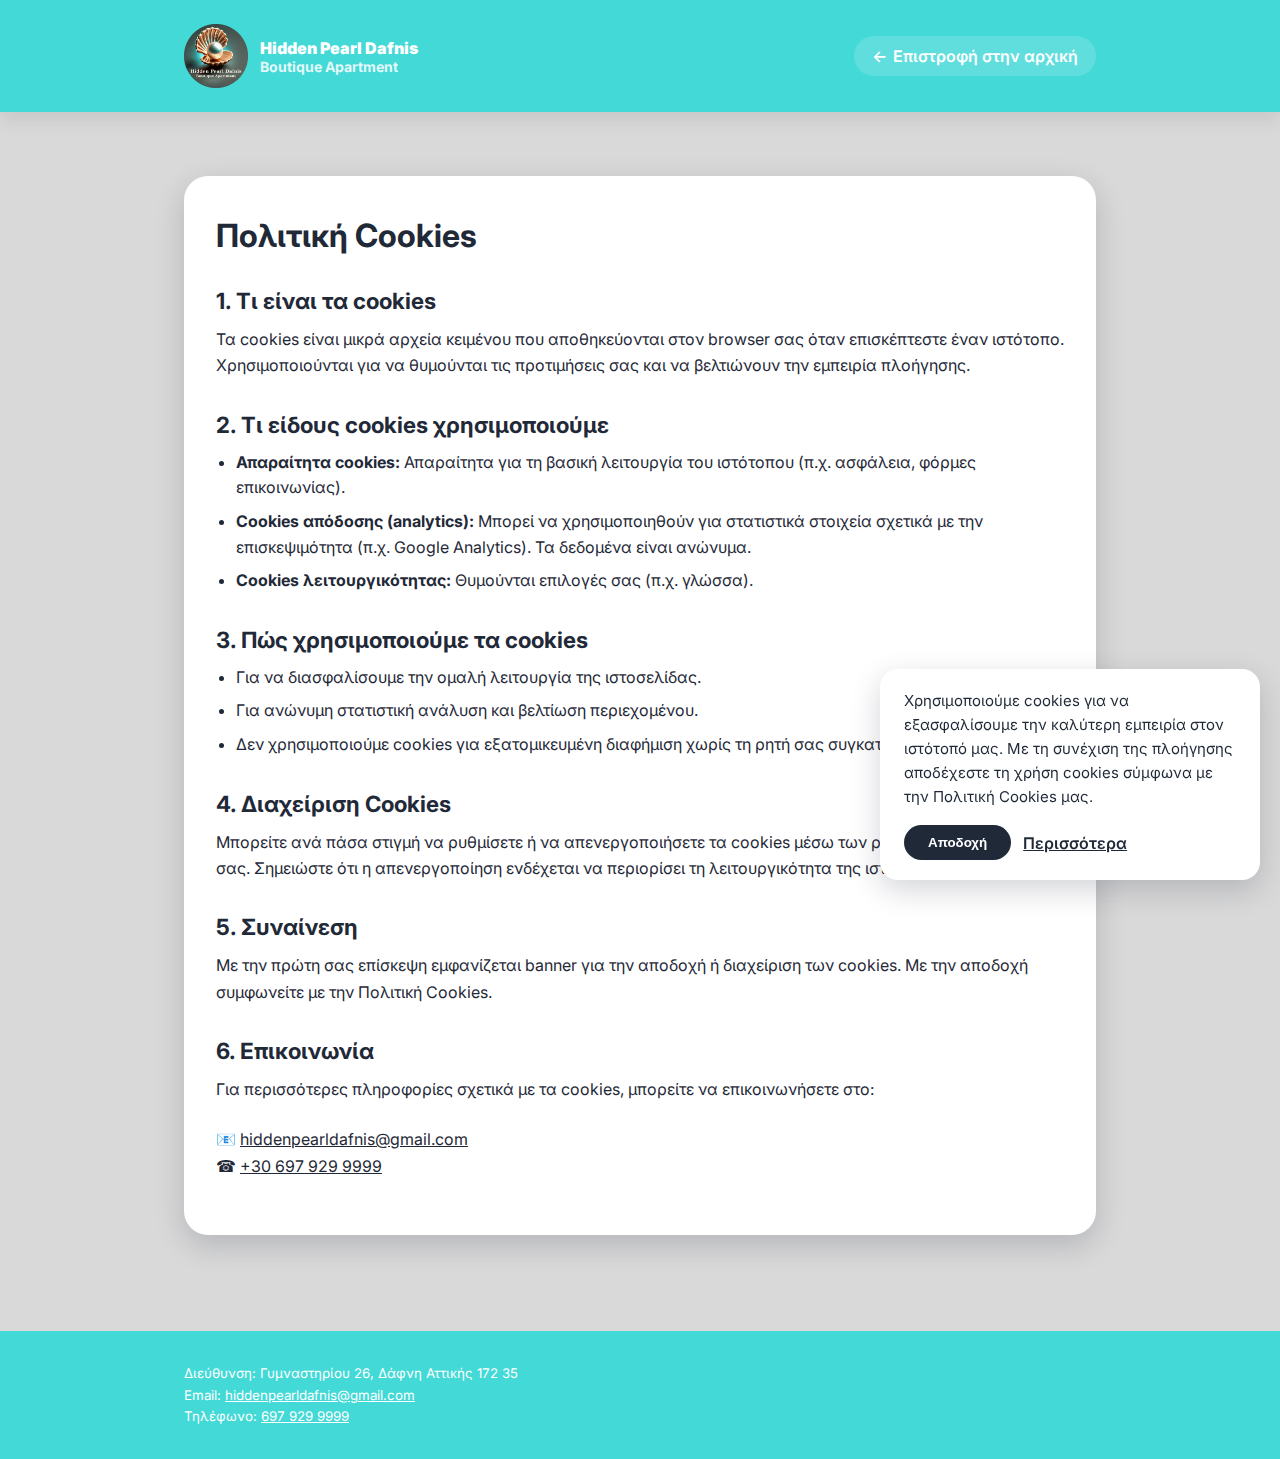
<file: cookies.html>
<!doctype html>
<html lang="el">
<head>
  <meta charset="utf-8" />
  <meta name="viewport" content="width=device-width, initial-scale=1" />
  <title>Πολιτική Cookies | Hidden Pearl Dafnis</title>
  <meta name="description" content="Μάθετε πώς χρησιμοποιούμε cookies στον ιστότοπο Hidden Pearl Dafnis και πώς μπορείτε να διαχειριστείτε τις προτιμήσεις σας." />
  <meta name="robots" content="noindex, follow" />
  <link rel="icon" type="image/png" href="/favicon-96x96.png" sizes="96x96" />
  <link rel="icon" type="image/svg+xml" href="/favicon.svg" />
  <link rel="shortcut icon" href="/favicon.ico" />
  <link rel="apple-touch-icon" sizes="180x180" href="/apple-touch-icon.png" />
  <link rel="manifest" href="/site.webmanifest" />
  <link rel="preconnect" href="https://fonts.gstatic.com" crossorigin>
  <link href="https://fonts.googleapis.com/css2?family=Inter:wght@400;600;700&display=swap" rel="stylesheet">
  <style>
    :root{
      --bg:#d9d9d9;
      --text:#1f2937;
      --muted:#6b7280;
      --brand:#43D9D7;
      --brand-text:#ffffff;
      --card:#ffffff;
      --btn:#1f2937;
      --btn-text:#ffffff;
      --shadow:0 10px 30px rgba(15,23,42,.18);
    }
    *{box-sizing:border-box;}
    body{
      margin:0;
      font-family:Inter, system-ui, -apple-system, Segoe UI, Roboto, "Helvetica Neue", Arial, "Noto Sans", sans-serif;
      background:var(--bg);
      color:var(--text);
      display:flex;
      flex-direction:column;
      min-height:100vh;
    }
    a{color:inherit;}
    a:hover,a:focus{color:inherit;}
    .policy-header{
      background:var(--brand);
      color:var(--brand-text);
      padding:24px 0;
      box-shadow:0 6px 20px rgba(15,23,42,.1);
    }
    .policy-container{
      width:100%;
      max-width:960px;
      margin:0 auto;
      padding:0 24px;
    }
    .policy-header__inner{
      display:flex;
      align-items:center;
      justify-content:space-between;
      flex-wrap:wrap;
      gap:12px;
    }
    .policy-logo{
      display:flex;
      align-items:center;
      gap:12px;
      font-weight:700;
      text-decoration:none;
      color:inherit;
    }
    .policy-logo span{
      display:block;
      font-size:14px;
      opacity:.85;
    }
    .policy-back{
      display:inline-flex;
      align-items:center;
      gap:6px;
      background:rgba(255,255,255,.15);
      color:var(--brand-text);
      padding:10px 18px;
      border-radius:999px;
      font-weight:600;
      text-decoration:none;
      transition:background .2s ease, transform .2s ease;
    }
    .policy-back:hover,
    .policy-back:focus{
      background:rgba(255,255,255,.25);
      transform:translateY(-1px);
    }
    main{
      flex:1;
      padding:48px 0 64px;
    }
    .policy-content{
      background:var(--card);
      padding:40px 32px;
      border-radius:24px;
      box-shadow:var(--shadow);
    }
    h1{
      margin-top:0;
      margin-bottom:24px;
      font-size:2rem;
    }
    h2{
      margin-top:32px;
      margin-bottom:12px;
      font-size:1.4rem;
    }
    p{
      margin:0 0 16px;
      line-height:1.65;
    }
    ul{
      margin:0 0 16px 20px;
      padding:0;
      line-height:1.6;
    }
    li{margin-bottom:8px;}
    .policy-contact{
      display:flex;
      flex-direction:column;
      gap:8px;
    }
    .policy-footer{
      background:var(--brand);
      color:var(--brand-text);
      padding:32px 0;
    }
    .policy-footer small{
      display:block;
      line-height:1.6;
    }
    .policy-footer a{
      color:inherit;
      text-decoration:underline;
    }
    .cookie-banner{
      position:fixed;
      bottom:20px;
      left:16px;
      right:16px;
      z-index:1100;
      background:var(--card);
      color:var(--text);
      padding:20px 24px;
      border-radius:18px;
      box-shadow:var(--shadow);
      display:flex;
      flex-direction:column;
      gap:16px;
      max-width:min(640px, 100%);
      margin-inline:auto;
      transition:opacity .3s ease, transform .3s ease, visibility .3s ease;
    }
    .cookie-banner--hidden{
      opacity:0;
      visibility:hidden;
      transform:translateY(20px);
      pointer-events:none;
    }
    .cookie-banner__text{
      margin:0;
      font-size:15px;
      line-height:1.6;
    }
    .cookie-banner__text a{
      color:inherit;
      text-decoration:underline;
    }
    .cookie-banner__actions{
      display:flex;
      flex-wrap:wrap;
      gap:12px;
      align-items:center;
    }
    .cookie-banner__button{
      background:var(--btn);
      color:var(--btn-text);
      border:none;
      border-radius:999px;
      padding:10px 24px;
      font-weight:600;
      cursor:pointer;
      transition:background .2s ease, transform .2s ease;
    }
    .cookie-banner__button:hover,
    .cookie-banner__button:focus{
      transform:translateY(-1px);
    }
    .cookie-banner__button:focus-visible{
      outline:2px solid var(--brand);
      outline-offset:2px;
    }
    .cookie-banner__link{
      font-weight:600;
      text-decoration:underline;
      color:var(--text);
    }
    .cookie-banner__link:focus-visible{
      outline:2px solid var(--brand);
      outline-offset:2px;
    }
    @media (min-width: 768px){
      main{padding:64px 0 96px;}
      .cookie-banner{
        left:auto;
        margin:0;
        right:20px;
        max-width:380px;
      }
    }
    @media (max-width: 640px){
      .policy-content{
        padding:32px 20px;
      }
    }
    @media (prefers-reduced-motion: reduce){
      .policy-back,
      .cookie-banner{
        transition:none;
      }
    }
  </style>
</head>
<body>
  <header class="policy-header">
    <div class="policy-container policy-header__inner">
      <a class="policy-logo" href="/">
        <img src="/logo/logo5.png" alt="Λογότυπο Hidden Pearl Dafnis" width="64" height="64" />
        <div>
          <strong>Hidden Pearl Dafnis</strong>
          <span>Boutique Apartment</span>
        </div>
      </a>
      <a class="policy-back" href="/" aria-label="Επιστροφή στην αρχική">
        <span aria-hidden="true">&#8592;</span>
        Επιστροφή στην αρχική
      </a>
    </div>
  </header>
  <main>
    <div class="policy-container">
      <article class="policy-content">
        <h1>Πολιτική Cookies</h1>
        <section>
          <h2>1. Τι είναι τα cookies</h2>
          <p>Τα cookies είναι μικρά αρχεία κειμένου που αποθηκεύονται στον browser σας όταν επισκέπτεστε έναν ιστότοπο. Χρησιμοποιούνται για να θυμούνται τις προτιμήσεις σας και να βελτιώνουν την εμπειρία πλοήγησης.</p>
        </section>
        <section>
          <h2>2. Τι είδους cookies χρησιμοποιούμε</h2>
          <ul>
            <li><strong>Απαραίτητα cookies:</strong> Απαραίτητα για τη βασική λειτουργία του ιστότοπου (π.χ. ασφάλεια, φόρμες επικοινωνίας).</li>
            <li><strong>Cookies απόδοσης (analytics):</strong> Μπορεί να χρησιμοποιηθούν για στατιστικά στοιχεία σχετικά με την επισκεψιμότητα (π.χ. Google Analytics). Τα δεδομένα είναι ανώνυμα.</li>
            <li><strong>Cookies λειτουργικότητας:</strong> Θυμούνται επιλογές σας (π.χ. γλώσσα).</li>
          </ul>
        </section>
        <section>
          <h2>3. Πώς χρησιμοποιούμε τα cookies</h2>
          <ul>
            <li>Για να διασφαλίσουμε την ομαλή λειτουργία της ιστοσελίδας.</li>
            <li>Για ανώνυμη στατιστική ανάλυση και βελτίωση περιεχομένου.</li>
            <li>Δεν χρησιμοποιούμε cookies για εξατομικευμένη διαφήμιση χωρίς τη ρητή σας συγκατάθεση.</li>
          </ul>
        </section>
        <section>
          <h2>4. Διαχείριση Cookies</h2>
          <p>Μπορείτε ανά πάσα στιγμή να ρυθμίσετε ή να απενεργοποιήσετε τα cookies μέσω των ρυθμίσεων του browser σας. Σημειώστε ότι η απενεργοποίηση ενδέχεται να περιορίσει τη λειτουργικότητα της ιστοσελίδας.</p>
        </section>
        <section>
          <h2>5. Συναίνεση</h2>
          <p>Με την πρώτη σας επίσκεψη εμφανίζεται banner για την αποδοχή ή διαχείριση των cookies. Με την αποδοχή συμφωνείτε με την Πολιτική Cookies.</p>
        </section>
        <section>
          <h2>6. Επικοινωνία</h2>
          <div class="policy-contact">
            <p>Για περισσότερες πληροφορίες σχετικά με τα cookies, μπορείτε να επικοινωνήσετε στο:</p>
            <p>
              📧 <a href="mailto:hiddenpearldafnis@gmail.com">hiddenpearldafnis@gmail.com</a><br />
              ☎ <a href="tel:+306979299999">+30 697 929 9999</a>
            </p>
          </div>
        </section>
      </article>
    </div>
  </main>
  <footer class="policy-footer">
    <div class="policy-container">
      <small>
        Διεύθυνση: Γυμναστηρίου 26, Δάφνη Αττικής 172 35<br />
        Email: <a href="mailto:hiddenpearldafnis@gmail.com">hiddenpearldafnis@gmail.com</a><br />
        Τηλέφωνο: <a href="tel:+306979299999">697 929 9999</a>
      </small>
    </div>
  </footer>

  <div class="cookie-banner" id="cookieBanner" role="dialog" aria-live="polite" aria-label="Ειδοποίηση για cookies">
    <p class="cookie-banner__text">
      Χρησιμοποιούμε cookies για να εξασφαλίσουμε την καλύτερη εμπειρία στον ιστότοπό μας. Με τη συνέχιση της πλοήγησης αποδέχεστε τη χρήση cookies σύμφωνα με την Πολιτική Cookies μας.
    </p>
    <div class="cookie-banner__actions">
      <button type="button" class="cookie-banner__button" data-cookie-accept>Αποδοχή</button>
      <a class="cookie-banner__link" href="/cookies.html">Περισσότερα</a>
    </div>
  </div>

  <script>
    (function(){
      const banner=document.getElementById('cookieBanner');
      if(!banner) return;
      const acceptBtn=banner.querySelector('[data-cookie-accept]');
      const storageKey='hp-cookie-consent';

      try{
        if(window.localStorage && localStorage.getItem(storageKey)==='accepted'){
          banner.remove();
          return;
        }
      }catch(error){
        // Αν το localStorage δεν είναι διαθέσιμο, συνεχίζουμε χωρίς αποθήκευση.
      }

      function hideBanner(){
        banner.classList.add('cookie-banner--hidden');
        banner.addEventListener('transitionend',()=>{
          banner.remove();
        },{once:true});
      }

      if(acceptBtn){
        acceptBtn.addEventListener('click',()=>{
          try{
            if(window.localStorage){
              localStorage.setItem(storageKey,'accepted');
            }
          }catch(error){
            // Αγνοούμε σφάλματα αποθήκευσης.
          }
          hideBanner();
        });
      }
    })();
  </script>
</body>
</html>
</file>
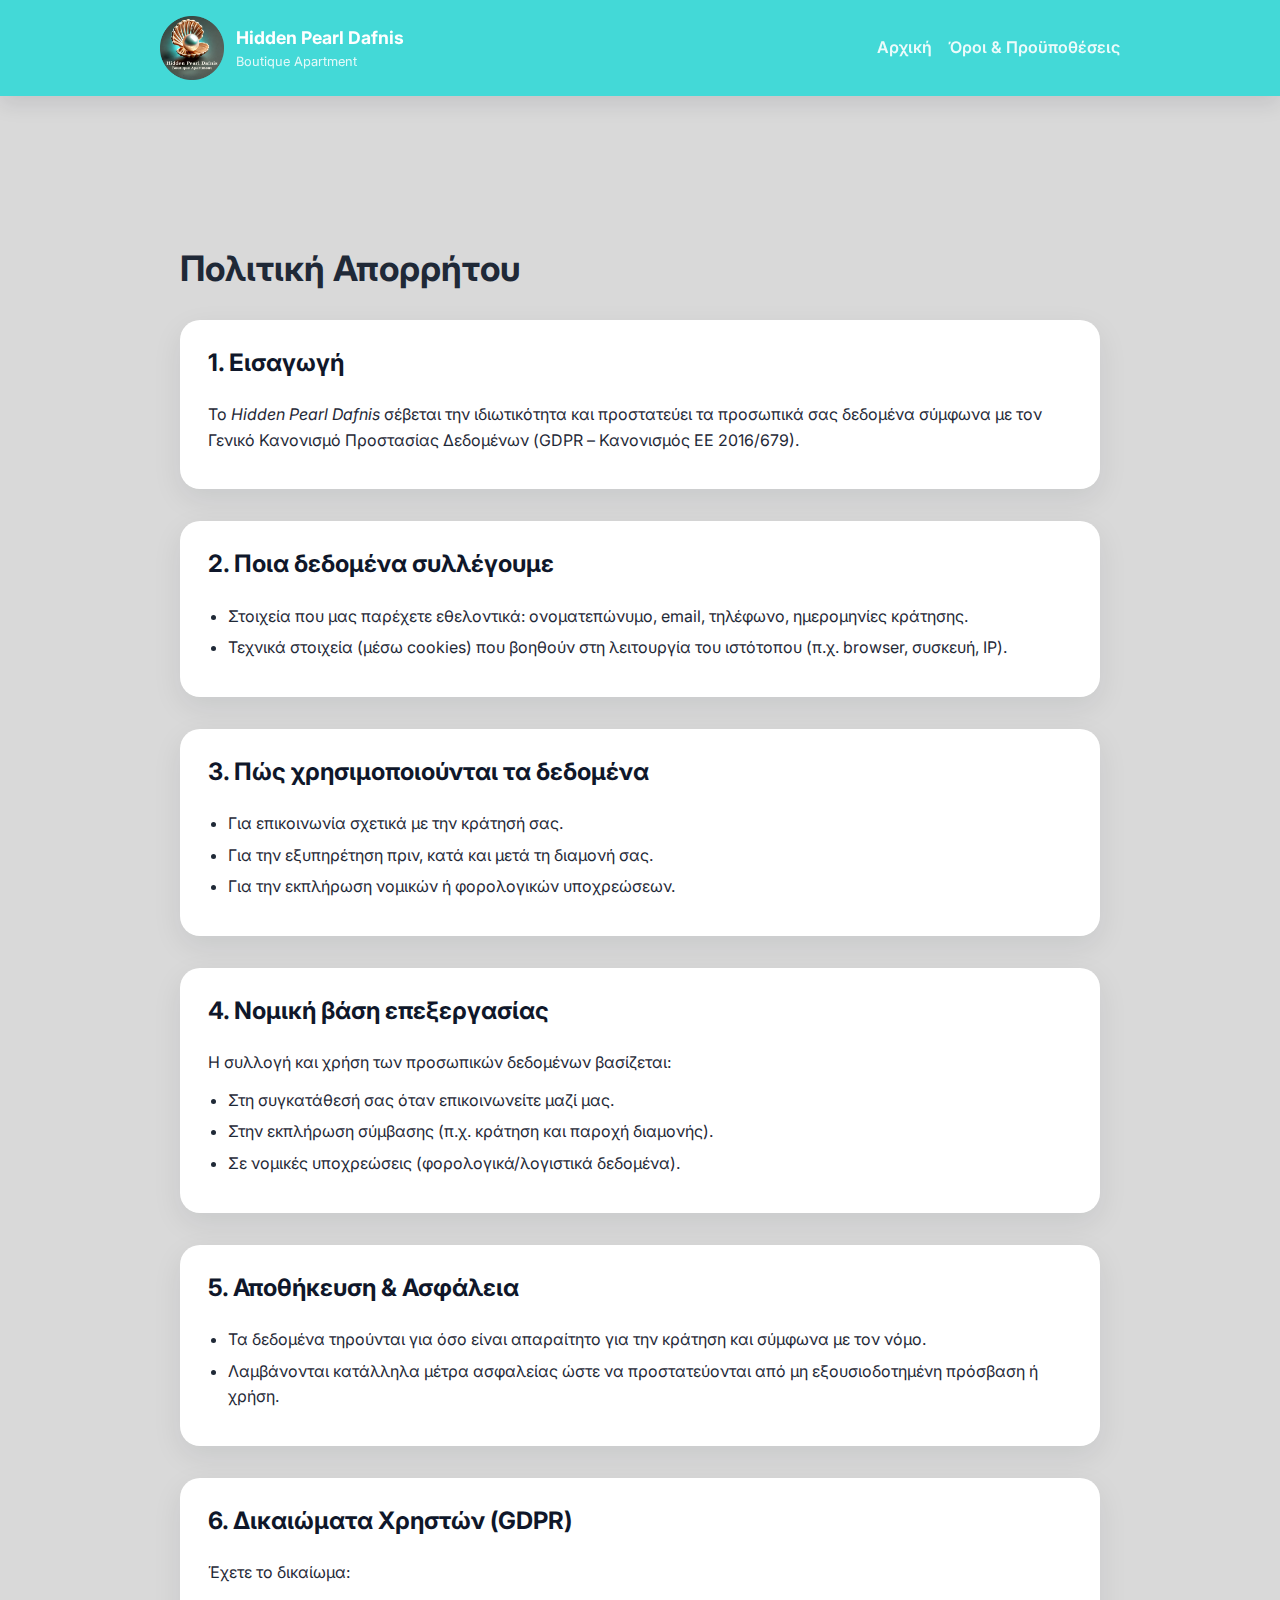
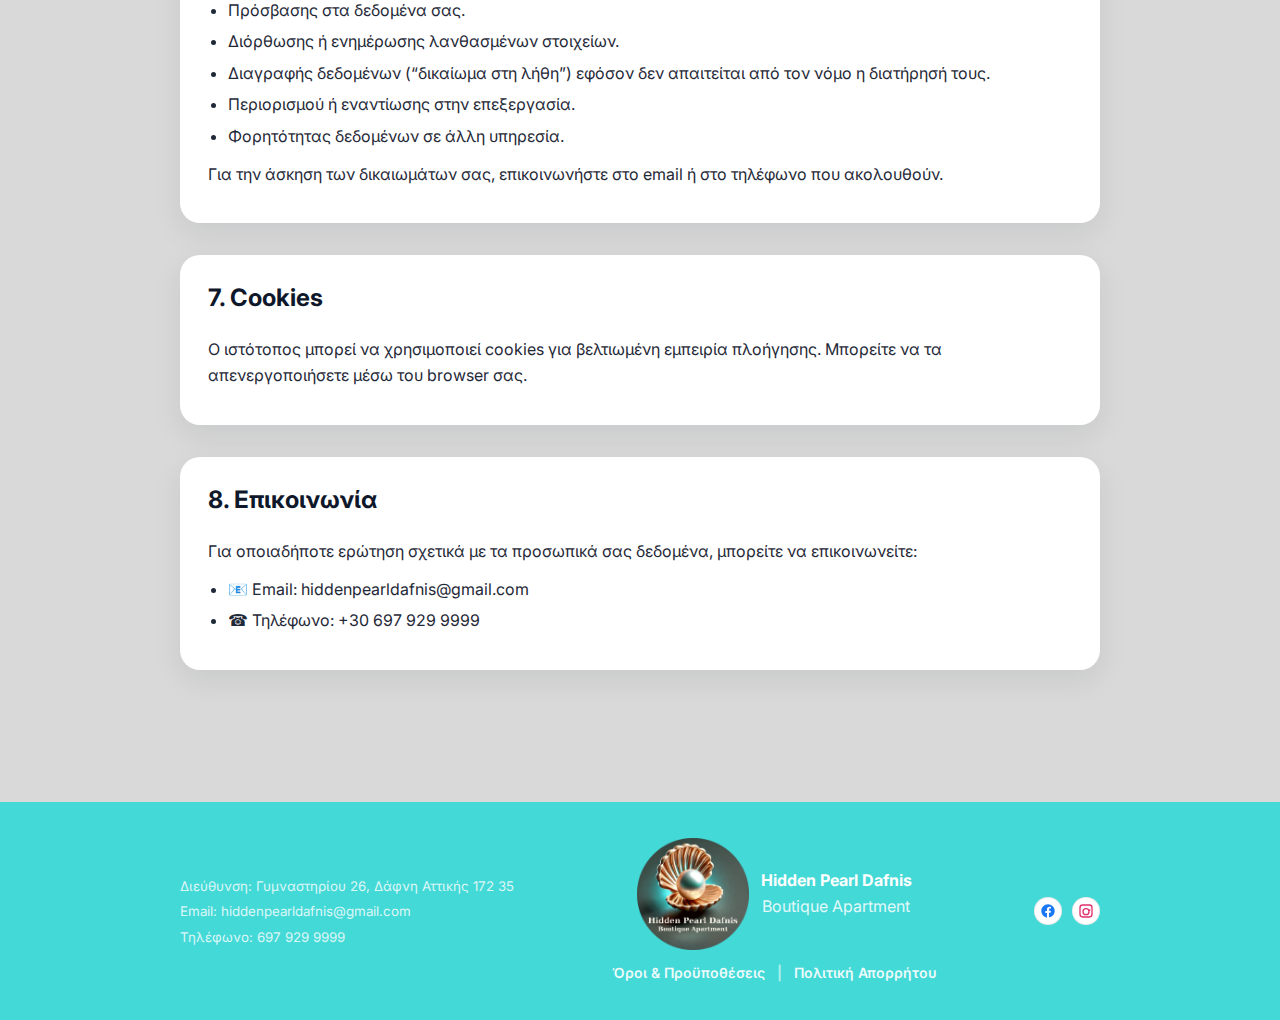
<file: privacy.html>
<!doctype html>
<html lang="el">
<head>
  <meta charset="utf-8" />
  <meta name="viewport" content="width=device-width, initial-scale=1" />
  <title>Πολιτική Απορρήτου | Hidden Pearl Dafnis</title>
  <meta name="description" content="Πολιτική απορρήτου του Hidden Pearl Dafnis σύμφωνα με τον GDPR και την ελληνική νομοθεσία." />
  <link rel="preconnect" href="https://fonts.gstatic.com" crossorigin>
  <link href="https://fonts.googleapis.com/css2?family=Inter:wght@400;600;700&display=swap" rel="stylesheet">
  <style>
    :root{
      --bg:#d9d9d9;
      --brand:#43D9D7;
      --brand-text:#fff;
      --text:#1f2937;
      --muted:#6b7280;
    }
    *{box-sizing:border-box}
    body{
      margin:0;
      font-family:Inter, system-ui, -apple-system, "Segoe UI", sans-serif;
      color:var(--text);
      background:var(--bg);
      line-height:1.6;
    }
    a{color:inherit; text-decoration:none}
    a:focus{outline:3px solid rgba(67,217,215,.4); outline-offset:2px}
    .container{max-width:960px; margin-inline:auto; padding:0 20px}
    header{
      position:sticky;
      top:0;
      z-index:1000;
      background:var(--brand);
      color:var(--brand-text);
      box-shadow:0 8px 20px rgba(15,23,42,.1);
    }
    .site-nav{display:flex; align-items:center; justify-content:space-between; gap:20px; padding:16px 0}
    .site-logo{display:flex; align-items:center; gap:12px; color:var(--brand-text)}
    .site-logo img{width:64px; height:64px}
    .site-logo strong{display:block; font-size:1.1rem}
    .site-logo span{display:block; font-size:.8rem; opacity:.85}
    .primary-links{display:flex; gap:16px; font-weight:600}
    .primary-links a{color:var(--brand-text); opacity:.9}
    .primary-links a:hover,
    .primary-links a:focus{opacity:1; text-decoration:underline}
    main{padding:120px 0 60px}
    h1{font-size:2.2rem; margin-bottom:24px}
    .legal-section{margin-bottom:32px; background:#fff; padding:24px 28px; border-radius:20px; box-shadow:0 10px 30px rgba(15,23,42,.08)}
    .legal-section h2{margin-top:0; color:#0f172a}
    .legal-section p{margin:0 0 12px}
    .legal-section ul{margin:0 0 12px 20px; padding:0; color:var(--text)}
    .legal-section ul li{margin-bottom:6px}
    footer{background:var(--brand); color:var(--brand-text); padding:36px 0; margin-top:40px}
    .foot{display:flex; gap:16px; align-items:center; justify-content:space-between; flex-wrap:wrap}
    .foot small{opacity:.8}
    .brand-block{display:flex; flex-direction:column; align-items:center; text-align:center; gap:12px}
    .brand-block .logo{display:flex; align-items:center; gap:12px; color:var(--brand-text)}
    .brand-block .logo img{width:112px; height:112px}
    .brand-block strong{display:block}
    .brand-block span{display:block; opacity:.85}
    .legal-links{display:flex; align-items:center; gap:12px; font-size:14px; font-weight:600}
    .legal-links a{color:var(--brand-text); opacity:.9}
    .legal-links a:hover,
    .legal-links a:focus{opacity:1; text-decoration:underline}
    .legal-links span{opacity:.6}
    .social{display:flex; align-items:center; gap:10px; justify-content:flex-end}
    .icon{display:inline-flex; width:28px; height:28px; align-items:center; justify-content:center; border-radius:999px; background:#ffffff; box-shadow: inset 0 0 0 1px rgba(0,0,0,.08)}
    .icon svg{width:16px; height:16px}
    @media (max-width:640px){
      main{padding-top:100px}
      .site-nav{flex-direction:column; text-align:center}
      .primary-links{flex-wrap:wrap; justify-content:center}
      .foot{justify-content:center; text-align:center}
      .social{justify-content:center}
    }
  </style>
</head>
<body>
  <header>
    <div class="container site-nav">
      <a class="site-logo" href="/">
        <img src="logo/logo5.png" alt="Λογότυπο Hidden Pearl Dafnis" width="64" height="64" />
        <div>
          <strong>Hidden Pearl Dafnis</strong>
          <span>Boutique Apartment</span>
        </div>
      </a>
      <nav class="primary-links" aria-label="Κύρια Πλοήγηση">
        <a href="/">Αρχική</a>
        <a href="/terms.html">Όροι &amp; Προϋποθέσεις</a>
      </nav>
    </div>
  </header>

  <main>
    <div class="container">
      <h1>Πολιτική Απορρήτου</h1>
      <section class="legal-section" id="intro">
        <h2>1. Εισαγωγή</h2>
        <p>Το <em>Hidden Pearl Dafnis</em> σέβεται την ιδιωτικότητα και προστατεύει τα προσωπικά σας δεδομένα σύμφωνα με τον Γενικό Κανονισμό Προστασίας Δεδομένων (GDPR – Κανονισμός ΕΕ 2016/679).</p>
      </section>

      <section class="legal-section" id="data-we-collect">
        <h2>2. Ποια δεδομένα συλλέγουμε</h2>
        <ul>
          <li>Στοιχεία που μας παρέχετε εθελοντικά: ονοματεπώνυμο, email, τηλέφωνο, ημερομηνίες κράτησης.</li>
          <li>Τεχνικά στοιχεία (μέσω cookies) που βοηθούν στη λειτουργία του ιστότοπου (π.χ. browser, συσκευή, IP).</li>
        </ul>
      </section>

      <section class="legal-section" id="data-use">
        <h2>3. Πώς χρησιμοποιούνται τα δεδομένα</h2>
        <ul>
          <li>Για επικοινωνία σχετικά με την κράτησή σας.</li>
          <li>Για την εξυπηρέτηση πριν, κατά και μετά τη διαμονή σας.</li>
          <li>Για την εκπλήρωση νομικών ή φορολογικών υποχρεώσεων.</li>
        </ul>
      </section>

      <section class="legal-section" id="legal-basis">
        <h2>4. Νομική βάση επεξεργασίας</h2>
        <p>Η συλλογή και χρήση των προσωπικών δεδομένων βασίζεται:</p>
        <ul>
          <li>Στη συγκατάθεσή σας όταν επικοινωνείτε μαζί μας.</li>
          <li>Στην εκπλήρωση σύμβασης (π.χ. κράτηση και παροχή διαμονής).</li>
          <li>Σε νομικές υποχρεώσεις (φορολογικά/λογιστικά δεδομένα).</li>
        </ul>
      </section>

      <section class="legal-section" id="storage-security">
        <h2>5. Αποθήκευση &amp; Ασφάλεια</h2>
        <ul>
          <li>Τα δεδομένα τηρούνται για όσο είναι απαραίτητο για την κράτηση και σύμφωνα με τον νόμο.</li>
          <li>Λαμβάνονται κατάλληλα μέτρα ασφαλείας ώστε να προστατεύονται από μη εξουσιοδοτημένη πρόσβαση ή χρήση.</li>
        </ul>
      </section>

      <section class="legal-section" id="user-rights">
        <h2>6. Δικαιώματα Χρηστών (GDPR)</h2>
        <p>Έχετε το δικαίωμα:</p>
        <ul>
          <li>Πρόσβασης στα δεδομένα σας.</li>
          <li>Διόρθωσης ή ενημέρωσης λανθασμένων στοιχείων.</li>
          <li>Διαγραφής δεδομένων (“δικαίωμα στη λήθη”) εφόσον δεν απαιτείται από τον νόμο η διατήρησή τους.</li>
          <li>Περιορισμού ή εναντίωσης στην επεξεργασία.</li>
          <li>Φορητότητας δεδομένων σε άλλη υπηρεσία.</li>
        </ul>
        <p>Για την άσκηση των δικαιωμάτων σας, επικοινωνήστε στο email ή στο τηλέφωνο που ακολουθούν.</p>
      </section>

      <section class="legal-section" id="cookies">
        <h2>7. Cookies</h2>
        <p>Ο ιστότοπος μπορεί να χρησιμοποιεί cookies για βελτιωμένη εμπειρία πλοήγησης. Μπορείτε να τα απενεργοποιήσετε μέσω του browser σας.</p>
      </section>

      <section class="legal-section" id="contact">
        <h2>8. Επικοινωνία</h2>
        <p>Για οποιαδήποτε ερώτηση σχετικά με τα προσωπικά σας δεδομένα, μπορείτε να επικοινωνείτε:</p>
        <ul>
          <li>📧 Email: <a href="mailto:hiddenpearldafnis@gmail.com">hiddenpearldafnis@gmail.com</a></li>
          <li>☎ Τηλέφωνο: <a href="tel:+306979299999">+30 697 929 9999</a></li>
        </ul>
      </section>
    </div>
  </main>

  <footer>
    <div class="container foot">
      <div class="contact">
        <small>
          Διεύθυνση: Γυμναστηρίου 26, Δάφνη Αττικής 172 35<br />
          Email: <a href="mailto:hiddenpearldafnis@gmail.com">hiddenpearldafnis@gmail.com</a><br />
          Τηλέφωνο: <a href="tel:+306979299999">697 929 9999</a>
        </small>
      </div>
      <div class="brand-block">
        <a class="logo" href="/" aria-label="Μετάβαση στην αρχική σελίδα Hidden Pearl Dafnis">
          <img src="logo/logo5.png" alt="Hidden Pearl Dafnis logo" width="112" height="112" />
          <div>
            <strong>Hidden Pearl Dafnis</strong>
            <span>Boutique Apartment</span>
          </div>
        </a>
        <nav class="legal-links" aria-label="Νομικές πληροφορίες">
          <a href="/terms.html">Όροι &amp; Προϋποθέσεις</a>
          <span aria-hidden="true">|</span>
          <a href="/privacy.html" aria-current="page">Πολιτική Απορρήτου</a>
        </nav>
      </div>
      <div class="social" aria-label="Κοινωνικά Δίκτυα">
        <a id="facebookLinkFooter" class="icon" href="#" aria-label="Facebook" target="_blank" rel="noopener">
          <svg viewBox="0 0 24 24" fill="none" aria-hidden="true">
            <path d="M22 12.06C22 6.5 17.52 2 12 2S2 6.5 2 12.06c0 5.01 3.66 9.16 8.44 9.94v-7.03H7.9v-2.91h2.54V9.41c0-2.5 1.49-3.89 3.77-3.89 1.09 0 2.23.2 2.23.2v2.45h-1.25c-1.23 0-1.62.76-1.62 1.54v1.86h2.77l-.44 2.91h-2.33v7.03C18.34 21.22 22 17.07 22 12.06Z" fill="#1877F2"/>
          </svg>
        </a>
        <a id="instagramLinkFooter" class="icon" href="#" aria-label="Instagram" target="_blank" rel="noopener">
          <svg viewBox="0 0 24 24" fill="none" aria-hidden="true">
            <path d="M7 2h10a5 5 0 0 1 5 5v10a5 5 0 0 1-5 5H7a5 5 0 0 1-5-5V7a5 5 0 0 1 5-5Zm0 2a3 3 0 0 0-3 3v10a3 3 0 0 0 3 3h10a3 3 0 0 0 3-3V7a3 3 0 0 0-3-3H7Zm5 3.5a5.5 5.5 0 1 1 0 11 5.5 5.5 0 0 1 0-11Zm0 2a3.5 3.5 0 1 0 0 7 3.5 3.5 0 0 0 0-7Zm5.75-.25a1.25 1.25 0 1 1 0 2.5 1.25 1.25 0 0 1 0-2.5Z" fill="#E1306C"/>
          </svg>
        </a>
      </div>
    </div>
  </footer>
</body>
</html>
</file>
